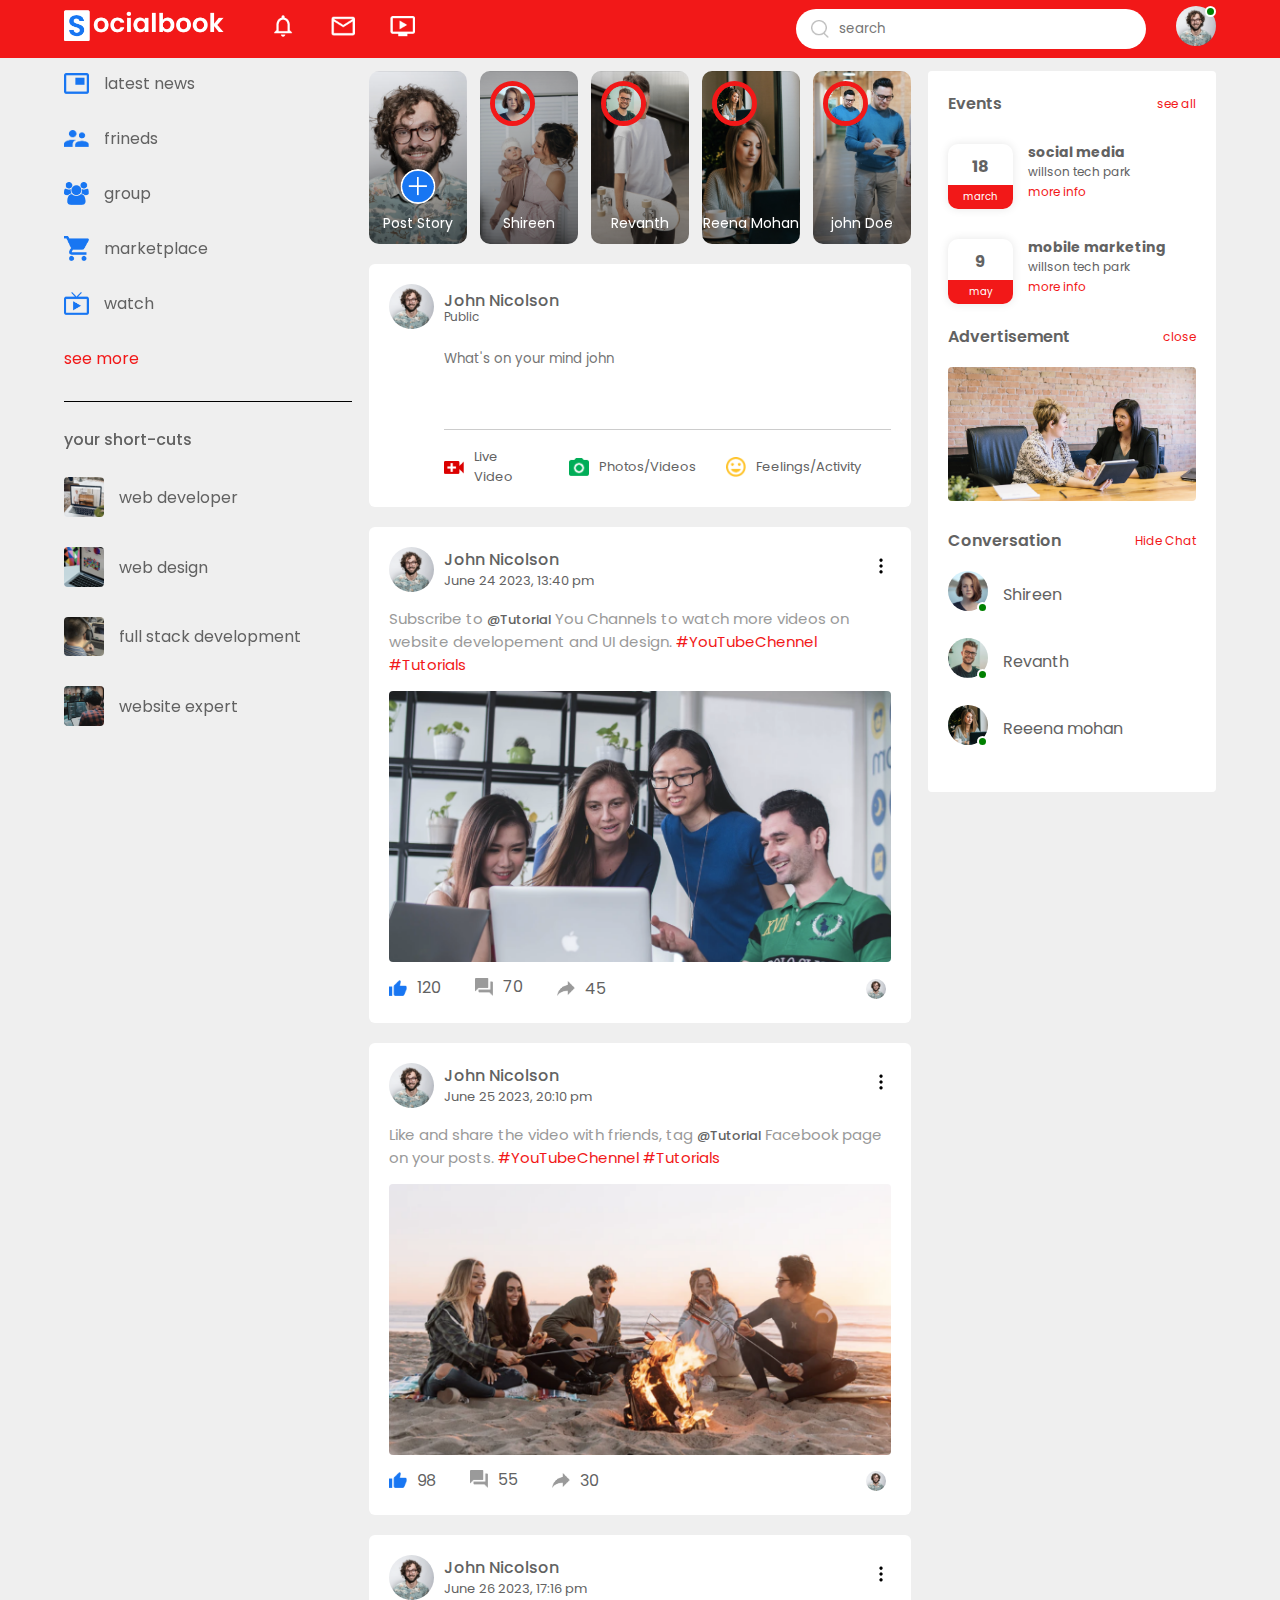
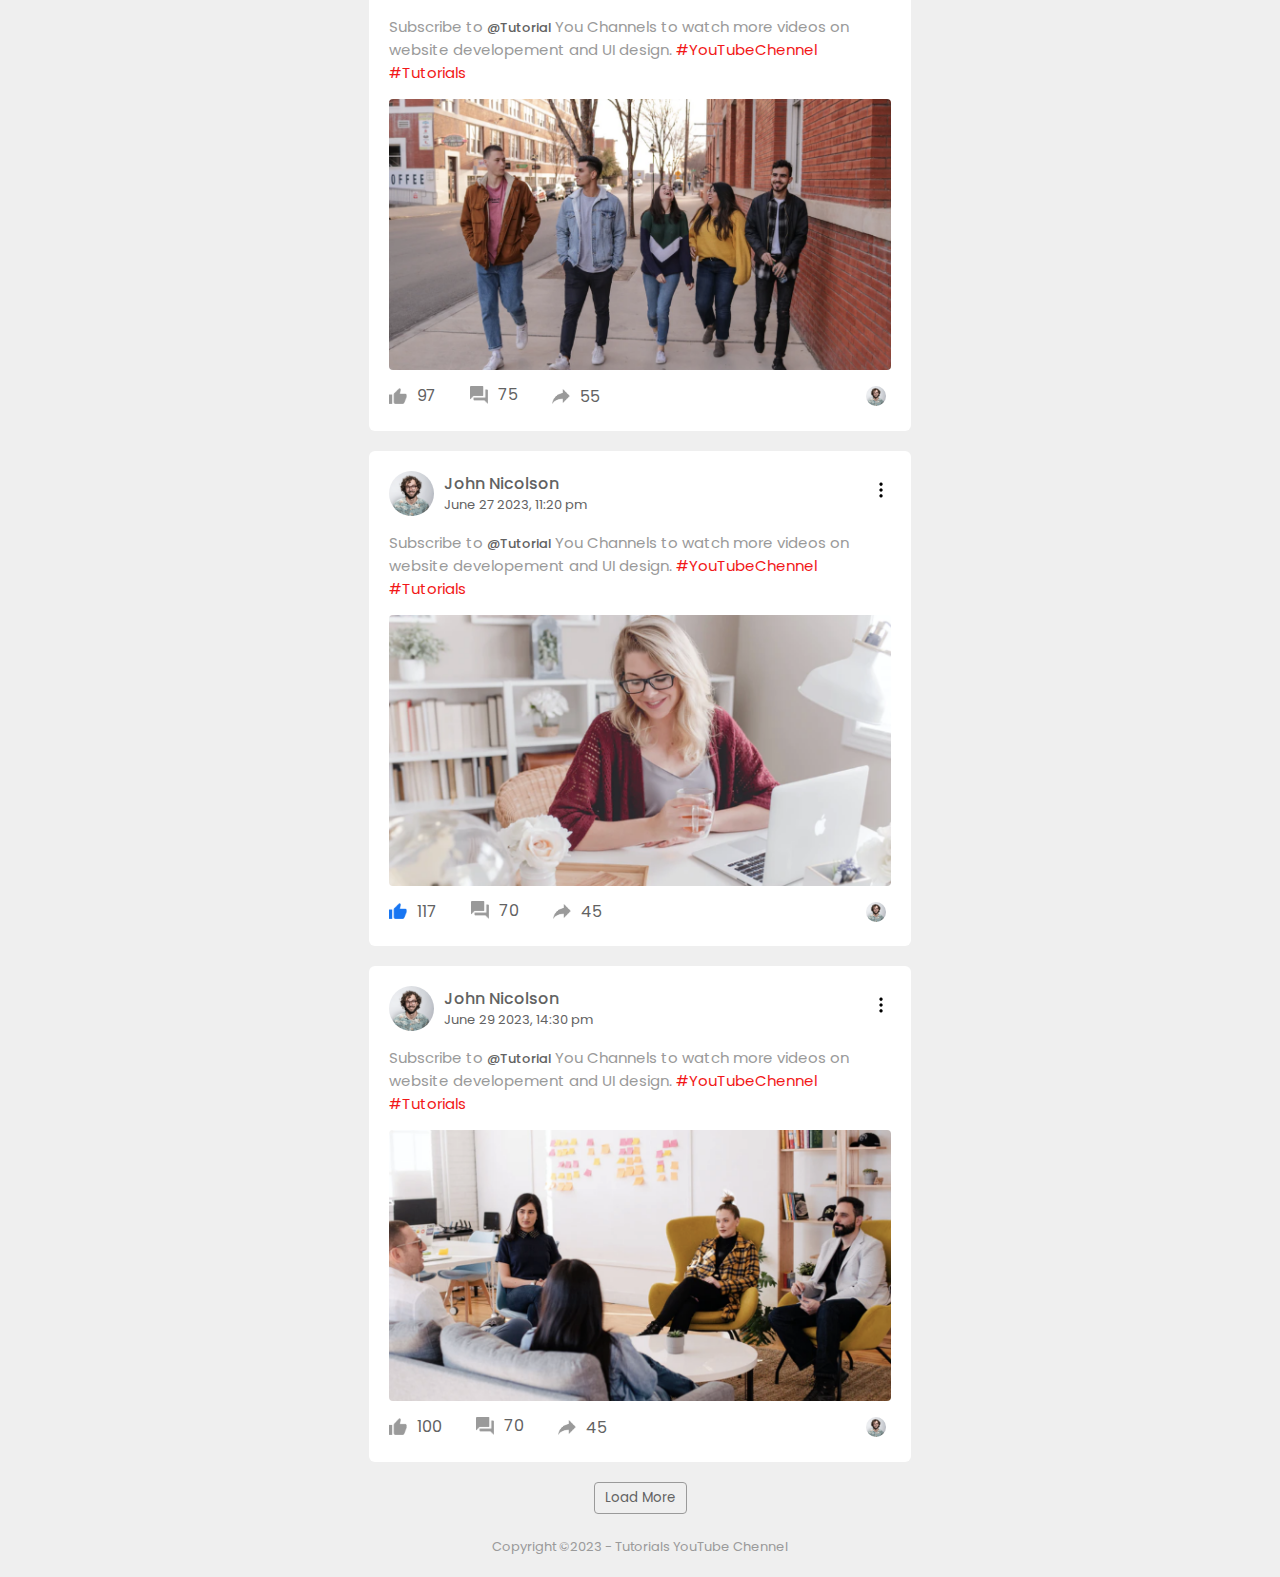
<file: index.html>
<!DOCTYPE html>
<html lang="en">
<head>
    <meta charset="UTF-8">
    <meta name="viewport" content="width=device-width, initial-scale=1.0">
    <title>social media</title>
    <link rel="stylesheet" href="style.css">
</head>
<body>
    
    
<nav>
    <div class="n-l">

      <a href="index.html">  <img src="images/logo.png" alt="" class="logo"></a>
      <ul>
          <li><img src="images/notification.png" alt=""></li>
         <li><img src="images/inbox.png" alt="lbl"></li>
         <li><img src="images/video.png" alt="lbl"></li>

      </ul>
    </div>


  <div class="n-r">
       <div class="search">

           <img src="images/search.png" alt="">
           <input type="text" placeholder="search">
       </div>

        <div class="usericon online" onclick="Menutoggle()">
          <img src="images/profile-pic.png" alt="">

        </div>

    </div>


     <div class="settings-menu">

      <div id="dark-btn" onclick="darkbn()">
        <span></span>
      </div>

      <div class="settings-menu-inner">

          <div class="user-profile">
            <img src="images/profile-pic.png" alt="">
            <div>
              <p>John Nicolson</p>
            <a href="profile.html">See Your Profile</a>
            </div>
          </div>
          <hr>

          <div class="user-profile">
            <img src="images/feedback.png" alt="">
            <div>
              <p>Give Feedback</p>
            <a href="#">help us to improve the new design</a>
            </div>
          </div>
          <hr>


          <div class="settings-link">
            <img src="images/setting.png" class="settings-icon" >
            <a href="#">Settings & Privacy<img src="images/arrow.png" width="10px" ></a>
          </div>

          <div class="settings-link">
            <img src="images/help.png"  class="settings-icon" >
            <a href="#">Help & Support<img src="images/arrow.png" width="10px"></a>
          </div>

          <div class="settings-link">
            <img src="images/display.png" class="settings-icon" >
            <a href="#">Display & Accessibility<img src="images/arrow.png" width="10px" ></a>
          </div>

          <div class="settings-link">
            <img src="images/logout.png" class="settings-icon" >
            <a href="#">Logout <img src="images/arrow.png" width="10px"></a>
          </div>

      </div>

         
     </div>
  


</nav>

<main>
    
<div class="l-container">
<div class="imp-link">

  <a href="#"><img src="images/news.png" alt="">latest news</a>
  <a href="#"><img src="images/friends.png" alt="">frineds</a>
  <a href="#"><img src="images/group.png" alt="">group</a>
  <a href="#"><img src="images/marketplace.png" alt="">marketplace</a>
  <a href="#"><img src="images/watch.png" alt="">watch</a>

  <a href="#">see more</a>
</div>

<div class="short-cuts">
  <p>your short-cuts</p>
  <a href="#"><img src="images/shortcut-1.png" >web developer</a>
  <a href="#"><img src="images/shortcut-2.png" >web design</a>
  <a href="#"><img src="images/shortcut-3.png" >full stack development</a>
  <a href="#"><img src="images/shortcut-4.png" >website expert</a>

</div>

</div>










<div class="middle">
     <div class="story-gallery">
           <div class="story story1">
            <img src="images/upload.png" >
            <p>Post Story</p>
           </div>

           <div class="story story2">
            <img src="images/member-1.png" >
            <p>Shireen</p>
           </div>

           <div class="story story3">
            <img src="images/member-2.png" >
            <p>Revanth</p>
           </div>

           <div class="story story4">
            <img src="images/member-3.png" >
            <p>Reena Mohan</p>
           </div>

           <div class="story story5">
            <img src="images/member-4.png" >
            <p>john Doe</p>
           </div>
     
      </div>

      <div class="write-post-container">
          <div class="user-profile">
            <img src="images/profile-pic.png" alt="">
            <div>
              <p>John Nicolson</p>
              <small>Public </small>
            </div>
          </div>

       <div class="post-input-container">

            <textarea  rows="4" placeholder="What's on your mind john"></textarea>


            <div class="post-links">

                  <a href="#"><img src="images/live-video.png" >Live Video</a>
                  <a href="#"><img src="images/photo.png" >Photos/Videos</a>
                  <a href="#"><img src="images/feeling.png" >Feelings/Activity</a>

            </div>





       </div>   

      </div>


   <div class="post-container">
      

         <div class="post-row">
              <div class="user-profile">
                <img src="images/profile-pic.png" alt="">
                <div>
                  <p>John Nicolson</p>
                <span>June 24 2023, 13:40 pm</span>
                </div>
              </div>
              <a href="#" class="dots"><img src="images/dots.png" alt=""></a>

         </div>
         

          <p class="post-text">Subscribe to <span>@Tutorial </span>
            You Channels to watch more videos on website developement and UI design. 
            <a href="#">#YouTubeChennel</a> 
            <a href="#">#Tutorials</a>
       </p>

       <img src="images/feed-image-1.png" class="post-img">

       <div class="post-row">

           <div class="act-icons">
             
              <div><img src="images/like-blue.png" >120</div>
              <div><img src="images/comments.png" >70</div>
              <div><img src="images/share.png" >45</div>
              
           </div>

           <div class="post-profile-icon">

            <img src="images/profile-pic.png" >
           </div>

       </div>

     </div>

     <div class="post-container">
      

      <div class="post-row">
           <div class="user-profile">
             <img src="images/profile-pic.png" alt="">
             <div>
               <p>John Nicolson</p>
             <span>June 25 2023, 20:10 pm</span>
             </div>
           </div>
           <a href="#" class="dots"><img src="images/dots.png" alt=""></a>

      </div>
      

       <p class="post-text">Like and share the video with friends, tag  <span>@Tutorial </span>
         Facebook page on your posts. 
         <a href="#">#YouTubeChennel</a> 
         <a href="#">#Tutorials</a>
    </p>

    <img src="images/feed-image-2.png" class="post-img">

    <div class="post-row">

        <div class="act-icons">
          
           <div><img src="images/like-blue.png" >98</div>
           <div><img src="images/comments.png" >55</div>
           <div><img src="images/share.png" >30</div>
           
        </div>

        <div class="post-profile-icon">

         <img src="images/profile-pic.png" >
        </div>

    </div>

  </div> 

  <div class="post-container">
      

    <div class="post-row">
         <div class="user-profile">
           <img src="images/profile-pic.png" alt="">
           <div>
             <p>John Nicolson</p>
           <span>June 26 2023, 17:16 pm</span>
           </div>
         </div>
         <a href="#" class="dots"><img src="images/dots.png" alt=""></a>

    </div>
    

     <p class="post-text">Subscribe to <span>@Tutorial </span>
       You Channels to watch more videos on website developement and UI design. 
       <a href="#">#YouTubeChennel</a> 
       <a href="#">#Tutorials</a>
  </p>

  <img src="images/feed-image-3.png" class="post-img">

  <div class="post-row">

      <div class="act-icons">
        
         <div><img src="images/like.png" >97</div>
         <div><img src="images/comments.png" >75</div>
         <div><img src="images/share.png" >55</div>
         
      </div>

      <div class="post-profile-icon">

       <img src="images/profile-pic.png" >
      </div>

  </div>

</div>

<div class="post-container">
      

  <div class="post-row">
       <div class="user-profile">
         <img src="images/profile-pic.png" alt="">
         <div>
           <p>John Nicolson</p>
         <span>June 27 2023, 11:20 pm</span>
         </div>
       </div>
       <a href="#" class="dots"><img src="images/dots.png" alt=""></a>

  </div>
  

   <p class="post-text">Subscribe to <span>@Tutorial </span>
     You Channels to watch more videos on website developement and UI design. 
     <a href="#">#YouTubeChennel</a> 
     <a href="#">#Tutorials</a>
</p>

<img src="images/feed-image-4.png" class="post-img">

<div class="post-row">

    <div class="act-icons">
      
       <div><img src="images/like-blue.png" >117</div>
       <div><img src="images/comments.png" >70</div>
       <div><img src="images/share.png" >45</div>
       
    </div>

    <div class="post-profile-icon">

     <img src="images/profile-pic.png" >
    </div>

</div>

</div>

<div class="post-container">
      

  <div class="post-row">
       <div class="user-profile">
         <img src="images/profile-pic.png" alt="">
         <div>
           <p>John Nicolson</p>
         <span>June 29 2023, 14:30 pm</span>
         </div>
       </div>
       <a href="#" class="dots"><img src="images/dots.png" alt=""></a>

  </div>
  

   <p class="post-text">Subscribe to <span>@Tutorial </span>
     You Channels to watch more videos on website developement and UI design. 
     <a href="#">#YouTubeChennel</a> 
     <a href="#">#Tutorials</a>
</p>

<img src="images/feed-image-5.png" class="post-img">

<div class="post-row">

    <div class="act-icons">
      
       <div><img src="images/like.png" >100</div>
       <div><img src="images/comments.png" >70</div>
       <div><img src="images/share.png" >45</div>
       
    </div>

    <div class="post-profile-icon">

     <img src="images/profile-pic.png" >
    </div>

</div>
</div>
    
<button type="button" class="load-btn">Load More</button>

</div>















<div class="r-container">

     <div class="sidebar-title">
         <h4>Events</h4>
        <a href="#">see all</a>

      </div>

     <div class="events">

       <div class="l-event">
         <h3>18</h3>
         <span>march</span>
       </div>

       <div class="r-event">
         <h4>social media</h4>
         <p>willson tech park</p>
         <a href="#">more info</a>

        </div>
      </div>

     <div class="events">

        <div class="l-event">
          <h3>9</h3>
          <span>may</span>
        </div>

       <div class="r-event">
         <h4>mobile marketing</h4>
         <p>willson tech park</p>
          <a href="#">more info</a>

        </div>

   


      </div>
     <div class="sidebar-title">
       <h4>Advertisement</h4>
       <a href="#">close</a>
   
      </div>
     <img src="images/advertisement.png" class="sidebar-ads">

     <div class="sidebar-title">
        <h4>Conversation</h4>
        <a href="#">Hide Chat</a>
   
      </div>
  

      <div class="online-list">
          <div class="online">
            <img src="images/member-1.png" >
          </div>
          <p>Shireen</p>

    </div>

        <div class="online-list">
          <div class="online">
          <img src="images/member-2.png" >
        </div>
        <p>Revanth</p>

    </div>

    <div class="online-list">
      <div class="online">
      <img src="images/member-3.png" >
      </div>
      <p>Reeena mohan</p>

    </div>
  
 </div>


</main>

<footer>
  <p>Copyright &copy;2023 - Tutorials YouTube Chennel</p>
</footer>

<script src="script.js"></script>
    
</body>
</html>
</file>
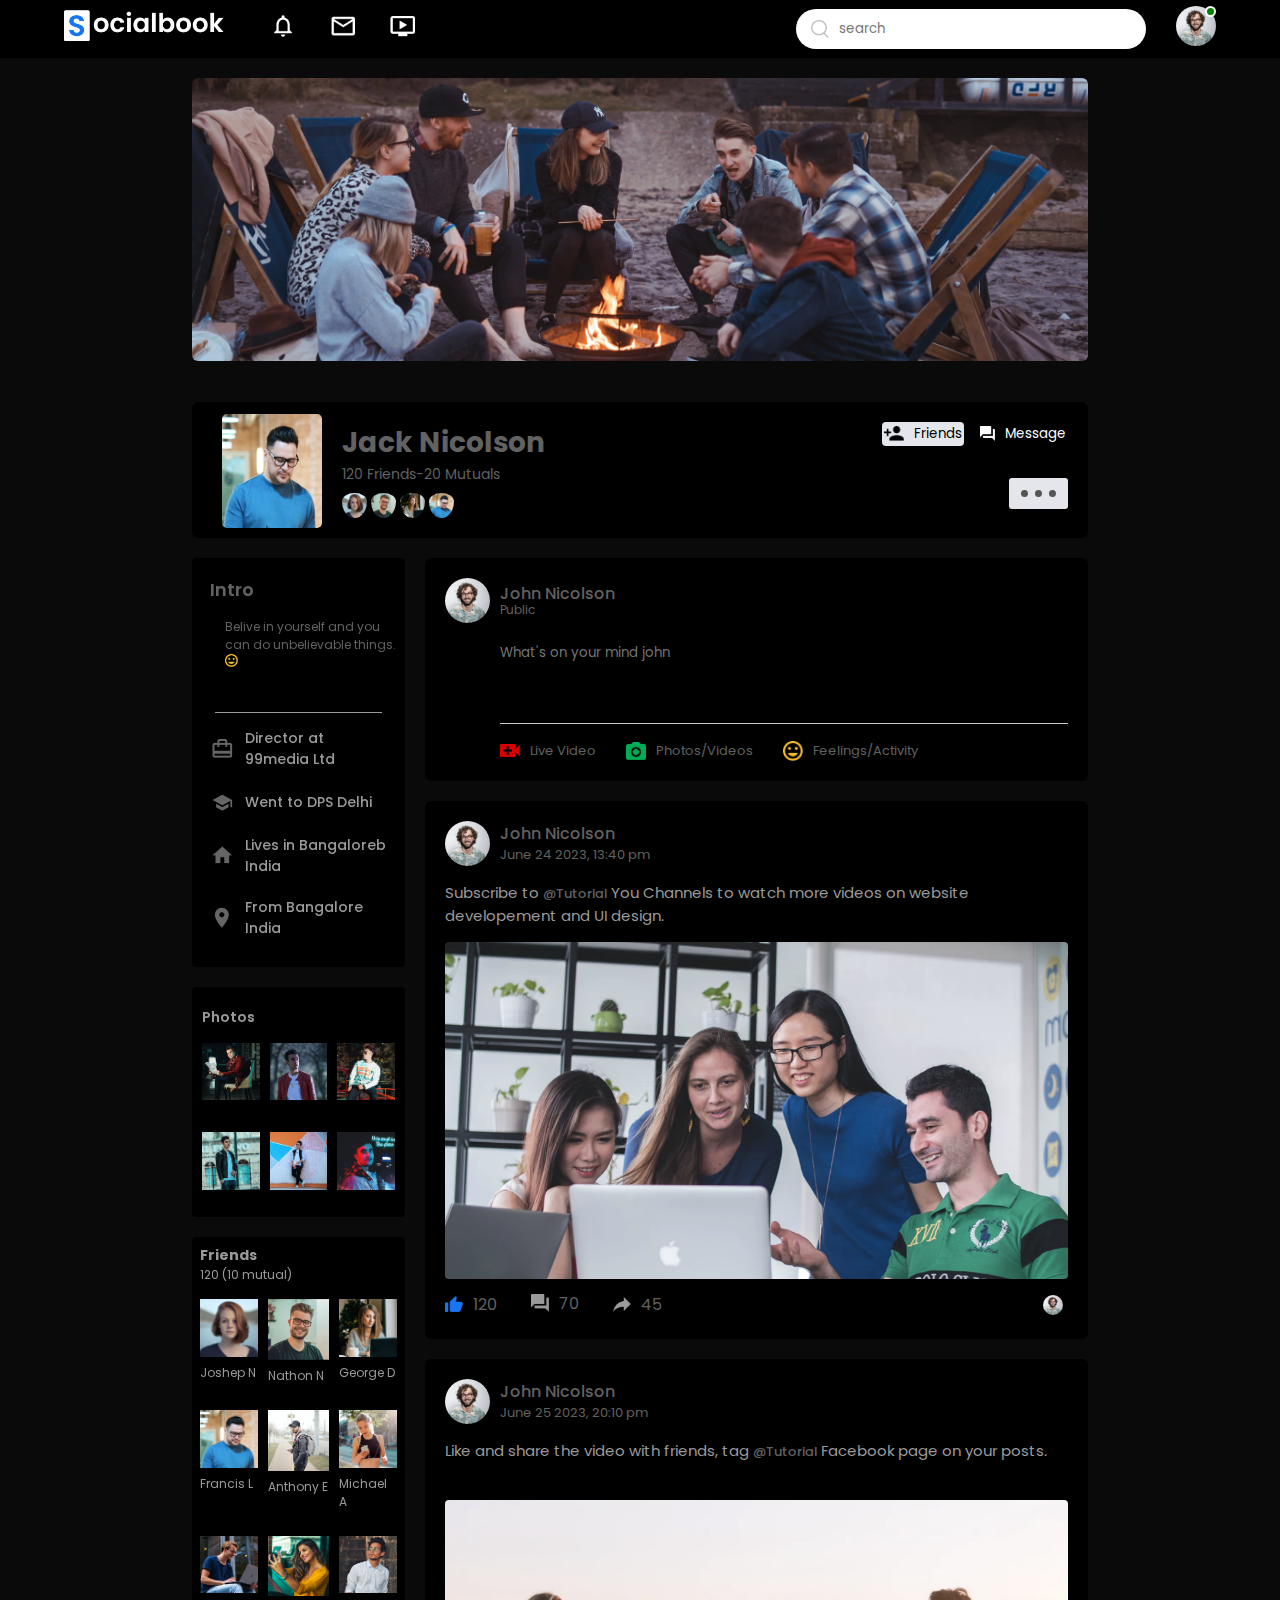
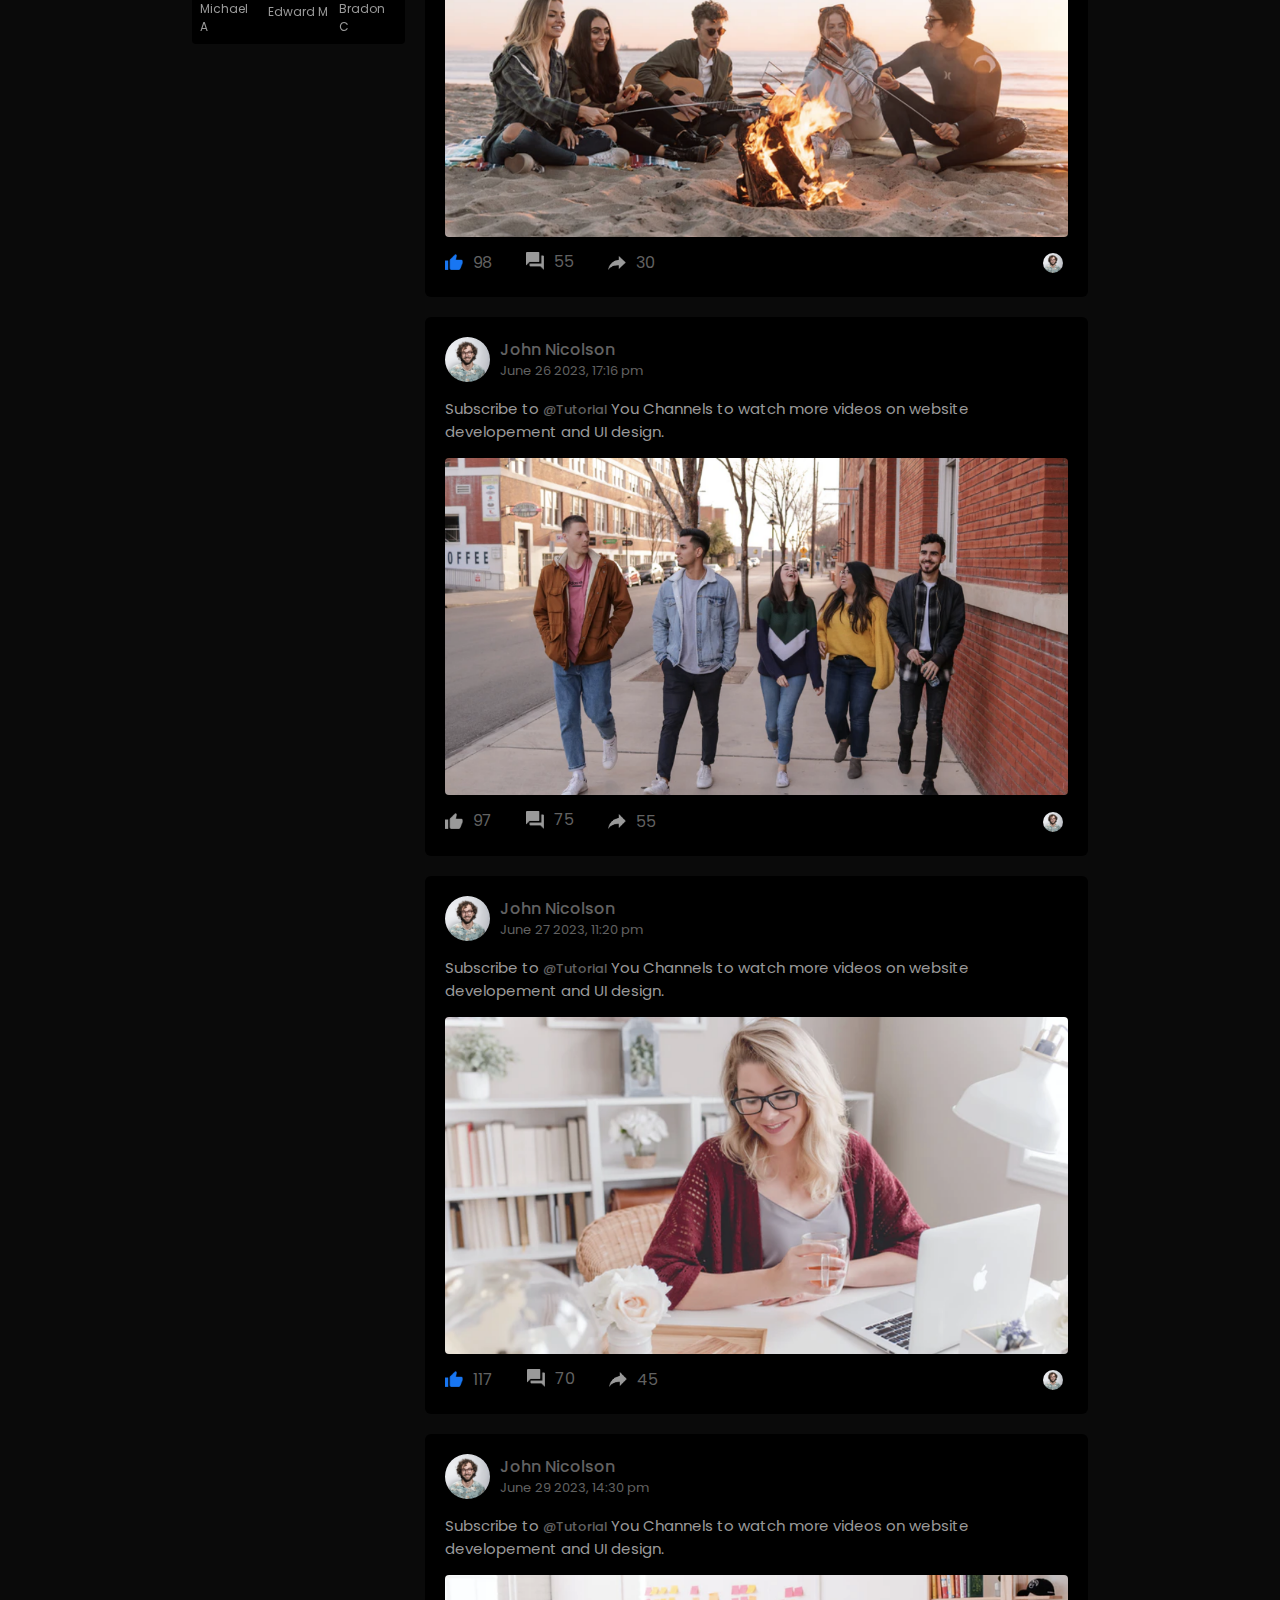
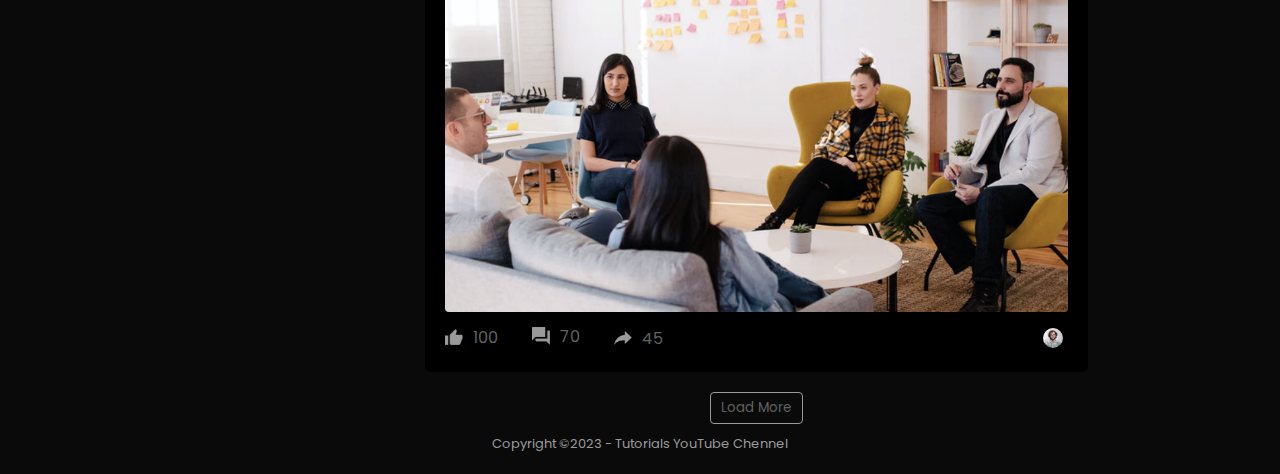
<file: profile.html>
<!DOCTYPE html>
<html lang="en">
<head>
    <meta charset="UTF-8">
    <meta name="viewport" content="width=device-width, initial-scale=1.0">
    <title>social media</title>
    <link rel="stylesheet" href="style.css">
</head>
<body>
    
    
<nav>
    <div class="n-l">
        <a href="index.html"><img src="images/logo.png" alt="" class="logo"></a>
      <ul>
          <li><img src="images/notification.png" alt=""></li>
         <li><img src="images/inbox.png" alt="lbl"></li>
         <li><img src="images/video.png" alt="lbl"></li>

      </ul>
    </div>


  <div class="n-r">
       <div class="search">

           <img src="images/search.png" alt="">
           <input type="text" placeholder="search">
       </div>

        <div class="usericon online" onclick="Menutoggle()">
          <img src="images/profile-pic.png" alt="">

        </div>

    </div>


     <div class="settings-menu">

      <div id="dark-btn" onclick="darkbn()">
        <span></span>
      </div>

      <div class="settings-menu-inner">

          <div class="user-profile">
            <img src="images/profile-pic.png" alt="">
            <div>
              <p>John Nicolson</p>
            <a href="profile.html">See Your Profile</a>
            </div>
          </div>
          <hr>

          <div class="user-profile">
            <img src="images/feedback.png" alt="">
            <div>
              <p>Give Feedback</p>
            <a href="#">help us to improve the new design</a>
            </div>
          </div>
          <hr>


          <div class="settings-link">
            <img src="images/setting.png" class="settings-icon" >
            <a href="#">Settings & Privacy<img src="images/arrow.png" width="10px" ></a>
          </div>

          <div class="settings-link">
            <img src="images/help.png"  class="settings-icon" >
            <a href="#">Help & Support<img src="images/arrow.png" width="10px"></a>
          </div>

          <div class="settings-link">
            <img src="images/display.png" class="settings-icon" >
            <a href="#">Display & Accessibility<img src="images/arrow.png" width="10px" ></a>
          </div>

          <div class="settings-link">
            <img src="images/logout.png" class="settings-icon" >
            <a href="#">Logout <img src="images/arrow.png" width="10px"></a>
          </div>

      </div>

         
     </div>
  


</nav>

<!-----profilecontainer---------->
<div class="profile-container">
    <img src="images/cover.png" class="cover">
</div>  


      <div class="profile">
          <div class="l-col">
              <img src="images/profile.png" class="p1">
              <div class="cnt">
                  <h1>Jack Nicolson</h1>
                  <p>120 Friends-20 Mutuals</p>
                  <img src="images/member-1.png"  >
                  <img src="images/member-2.png" >
                  <img src="images/member-3.png" >
                  <img src="images/member-4.png" >

              </div>
              

          </div>

          <div class="r-col">
              <button type="button"><img src="images/add-friends.png" >Friends</button>
              <button type="button"><img src="images/message.png" alt="">Message</button>
              <br>
              <a href="#"><img src="images/more.png" alt=""></a>
          </div>
    </div>

    <div class="profile-info">

      <div class="l-info">
        <div class="pro-intro">
          <h1>Intro</h1>
          <p>Belive in yourself and you can do unbelievable things. <img src="images/feeling.png" alt=""></p>
        <hr>

        <a href="#"> <img src="images/profile-job.png" alt="">Director at 99media Ltd </a>
        
        <a href="#"> <img src="images/profile-study.png" alt="">Went to DPS Delhi </a>
        <a href="#"> <img src="images/profile-home.png" alt="">Lives in Bangaloreb India  </a>
        <a href="#"> <img src="images/profile-location.png" alt="">From Bangalore India </a>
        </div>
        <div class="pro-photos">
          <div class="photo-title">
            <h1>Photos</h1>
            <p>All Photos</p>
          </div>
           
          <div class="photo-box">
             <div><img src="images/photo1.png"></div>
             <div><img src="images/photo2.png"></div>
             <div><img src="images/photo3.png"></div>
             <div><img src="images/photo4.png"></div>
             <div><img src="images/photo5.png"></div>
             <div><img src="images/photo6.png"></div>
          

          </div>

        </div>

        <div class="pro-friend">

          <div class="frient-title">
            <h1>Friends</h1>
            <p>All Friends</p>
          </div>
          <p class="p-tag">120 (10 mutual)</p>
          <div class="photo-box">

            <div><img src="images/member-1.png" ><p>Joshep N</p></div>
            <div><img src="images/member-2.png" ><p>Nathon N</p></div>
            <div><img src="images/member-3.png" ><p>George D</p></div>
            <div><img src="images/member-4.png" ><p>Francis L</p></div>
            <div><img src="images/member-5.png" ><p>Anthony E</p></div>
            <div><img src="images/member-6.png" ><p>Michael A</p></div>
            <div><img src="images/member-7.png" ><p>Michael A</p></div>
            <div><img src="images/member-8.png" ><p>Edward M</p></div>
            <div><img src="images/member-9.png" ><p>Bradon C</p></div>
          </div>



          
        </div>
        
      </div>

      <div class="r-info">
            
        <div class="middle">
          

          <div class="write-post-container">
              <div class="user-profile">
                <img src="images/profile-pic.png" alt="">
                <div>
                  <p>John Nicolson</p>
                  <small>Public </small>
                </div>
              </div>

            <div class="post-input-container">

                <textarea  rows="4" placeholder="What's on your mind john"></textarea>


                <div class="post-links">

                      <a href="#"><img src="images/live-video.png" >Live Video</a>
                      <a href="#"><img src="images/photo.png" >Photos/Videos</a>
                      <a href="#"><img src="images/feeling.png" >Feelings/Activity</a>

                </div>





            </div>   

          </div>


        <div class="post-container">
          

              <div class="post-row">
                  <div class="user-profile">
                    <img src="images/profile-pic.png" alt="">
                    <div>
                      <p>John Nicolson</p>
                    <span>June 24 2023, 13:40 pm</span>
                    </div>
                  </div>
                  <a href="#" class="dots"><img src="images/dots.png" alt=""></a>

              </div>
              

              <p class="post-text">Subscribe to <span>@Tutorial </span>
                You Channels to watch more videos on website developement and UI design. 
                <a href="#">#YouTubeChennel</a> 
                <a href="#">#Tutorials</a>
            </p>

            <img src="images/feed-image-1.png" class="post-img">

            <div class="post-row">

                <div class="act-icons">
                  
                  <div><img src="images/like-blue.png" >120</div>
                  <div><img src="images/comments.png" >70</div>
                  <div><img src="images/share.png" >45</div>
                  
                </div>

                <div class="post-profile-icon">

                <img src="images/profile-pic.png" >
                </div>

            </div>

          </div>

          <div class="post-container">
          

          <div class="post-row">
                <div class="user-profile">
                  <img src="images/profile-pic.png" alt="">
                  <div>
                    <p>John Nicolson</p>
                  <span>June 25 2023, 20:10 pm</span>
                  </div>
                </div>
                <a href="#" class="dots"><img src="images/dots.png" alt=""></a>

          </div>
          

            <p class="post-text">Like and share the video with friends, tag  <span>@Tutorial </span>
              Facebook page on your posts. 
              <a href="#">#YouTubeChennel</a> 
              <a href="#">#Tutorials</a>
        </p>

        <img src="images/feed-image-2.png" class="post-img">

        <div class="post-row">

            <div class="act-icons">
              
                <div><img src="images/like-blue.png" >98</div>
                <div><img src="images/comments.png" >55</div>
                <div><img src="images/share.png" >30</div>
                
            </div>

            <div class="post-profile-icon">

              <img src="images/profile-pic.png" >
            </div>

        </div>

        </div> 

        <div class="post-container">
          

        <div class="post-row">
              <div class="user-profile">
                <img src="images/profile-pic.png" alt="">
                <div>
                  <p>John Nicolson</p>
                <span>June 26 2023, 17:16 pm</span>
                </div>
              </div>
              <a href="#" class="dots"><img src="images/dots.png" alt=""></a>

        </div>
        

          <p class="post-text">Subscribe to <span>@Tutorial </span>
            You Channels to watch more videos on website developement and UI design. 
            <a href="#">#YouTubeChennel</a> 
            <a href="#">#Tutorials</a>
        </p>

        <img src="images/feed-image-3.png" class="post-img">

        <div class="post-row">

          <div class="act-icons">
            
              <div><img src="images/like.png" >97</div>
              <div><img src="images/comments.png" >75</div>
              <div><img src="images/share.png" >55</div>
              
          </div>

          <div class="post-profile-icon">

            <img src="images/profile-pic.png" >
          </div>

        </div>

        </div>

        <div class="post-container">
          

        <div class="post-row">
            <div class="user-profile">
              <img src="images/profile-pic.png" alt="">
              <div>
                <p>John Nicolson</p>
              <span>June 27 2023, 11:20 pm</span>
              </div>
            </div>
            <a href="#" class="dots"><img src="images/dots.png" alt=""></a>

        </div>


        <p class="post-text">Subscribe to <span>@Tutorial </span>
          You Channels to watch more videos on website developement and UI design. 
          <a href="#">#YouTubeChennel</a> 
          <a href="#">#Tutorials</a>
        </p>

        <img src="images/feed-image-4.png" class="post-img">

        <div class="post-row">

        <div class="act-icons">
          
            <div><img src="images/like-blue.png" >117</div>
            <div><img src="images/comments.png" >70</div>
            <div><img src="images/share.png" >45</div>
            
        </div>

        <div class="post-profile-icon">

          <img src="images/profile-pic.png" >
        </div>

        </div>

        </div>

        <div class="post-container">
          

        <div class="post-row">
            <div class="user-profile">
              <img src="images/profile-pic.png" alt="">
              <div>
                <p>John Nicolson</p>
              <span>June 29 2023, 14:30 pm</span>
              </div>
            </div>
            <a href="#" class="dots"><img src="images/dots.png" alt=""></a>

        </div>


        <p class="post-text">Subscribe to <span>@Tutorial </span>
          You Channels to watch more videos on website developement and UI design. 
          <a href="#">#YouTubeChennel</a> 
          <a href="#">#Tutorials</a>
        </p>

        <img src="images/feed-image-5.png" class="post-img">

        <div class="post-row">

        <div class="act-icons">
          
            <div><img src="images/like.png" >100</div>
            <div><img src="images/comments.png" >70</div>
            <div><img src="images/share.png" >45</div>
            
        </div>

        <div class="post-profile-icon">

          <img src="images/profile-pic.png" >
        </div>

        </div>
        </div>
        
        <button type="button" class="load-btn">Load More</button>

        </div>

      </div>


    </div>


<footer>
  <p>Copyright  &copy;2023 - Tutorials YouTube Chennel</p>
</footer>

<script src="script.js"></script>
    
</body>
</html>
</file>
<file: style.css>
@import url("https://fonts.googleapis.com/css2?family=Poppins:wght@400;500&display=swap");
* {
  margin: 0;
  padding: 0;
  font-family: "poppins";
  box-sizing: border-box;
}

:root {
  --body-color: #efefef;
  --nav-color: #f21818;
  --bg-color:#fff;
}

.dark-theme {
  --body-color: #0a0a0a;
  --nav-color: #000;
  --bg-color:#000;
}

body {
  background: var(--body-color);
  transition: background 0.3s;
}

nav {
  display: flex;
  align-items: center;
  justify-content: space-between;
  background: var(--nav-color);
  padding: 5px 5%;
  position: sticky;
  top: 0;
  z-index: 100;
}

.logo {
  margin-right: 45px;
  width: 160px;
}

nav .n-l, .n-r {
  display: flex;
  align-items: center;
}

nav .n-l ul {
  display: flex;
  gap: 2em;
  cursor: pointer;
}
nav .n-l ul li {
  list-style: none;
  display: inline-block;
}
nav .n-l ul li img {
  width: 28px;
}

.usericon img {
  width: 40px;
  cursor: pointer;
  border-radius: 50%;
}

.usericon {
  margin-left: 30px;
}

.search {
  display: flex;
  align-items: center;
  width: 350px;
  border-radius: 20px;
  padding: 0 15px;
  background: white;
}

.search img {
  width: 18px;
}

.search input {
  padding: 10px;
  background: transparent;
  outline: none;
  border: 0;
}

.online {
  position: relative;
}

.online::after {
  content: "";
  width: 7px;
  height: 7px;
  border: 2px solid white;
  border-radius: 50%;
  top: 0;
  right: 0;
  position: absolute;
  background: green;
}

main {
  display: flex;
  justify-content: space-between;
  padding: 13px 5%;
}

.l-container {
  flex-basis: 25%;
  position: sticky;
  top: 70px;
  align-self: flex-start;
}

.r-container {
  flex-basis: 25%;
  position: sticky;
  top: 70px;
  align-self: flex-start;
  background: var(--bg-color);
  border-radius: 4px;
  padding: 20px;
  color: #626262;
}

.middle {
  flex-basis: 47%;
}

.imp-link a, .short-cuts a {
  text-decoration: none;
  display: flex;
  align-items: center;
  width: -moz-fit-content;
  width: fit-content;
  color: #626262;
  margin-bottom: 30px;
}

.imp-link a img {
  width: 25px;
  margin-right: 15px;
}

.imp-link a:last-child {
  text-decoration: none;
  display: flex;
  align-items: center;
  width: -moz-fit-content;
  width: fit-content;
  color: #626262;
  margin-bottom: 30px;
  color: var(--nav-color);
}

.imp-link {
  border-bottom: 1px solid #000000;
}

.short-cuts a img {
  border-radius: 4px;
  width: 40px;
  margin-right: 15px;
}

.short-cuts p {
  margin: 25px 0;
  color: #626262;
  font-weight: 500;
}

.sidebar-title {
  display: flex;
  justify-content: space-between;
  align-items: center;
  margin-bottom: 18px;
}

.sidebar-title h4 {
  font-weight: 600;
  font-size: 16px;
}

.sidebar-title a {
  text-decoration: none;
  color: var(--nav-color);
  font-size: 12px;
}

.events {
  display: flex;
  font-size: 14px;
  margin-bottom: 20px;
  align-items: center;
}

.l-event {
  border-radius: 10px;
  height: 65px;
  width: 65px;
  margin-right: 15px;
  margin-top: 10px;
  padding-top: 10px;
  text-align: center;
  position: relative;
  overflow: hidden;
  box-shadow: 0 0 10px rgba(0, 0, 0, 0.1);
}

.events p {
  font-size: 12px;
}

.events a {
  font-size: 12px;
  text-decoration: none;
  color: var(--nav-color);
}

.l-event span {
  position: absolute;
  bottom: 0;
  left: 0;
  width: 100%;
  background: var(--nav-color);
  color: #fff;
  font-size: 10px;
  padding: 4px 0;
}

.sidebar-ads {
  width: 100%;
  margin-bottom: 20px;
  border-radius: 4px;
}

.online-list {
  display: flex;
  align-items: center;
  margin-bottom: 20px;
}

.online-list .online img {
  width: 40px;
  border-radius: 50%;
}

.online-list .online {
  width: 40px;
  border-radius: 50%;
  margin-right: 15px;
}

.online-list .online::after {
  top: unset;
  bottom: 5px;
  right: 0;
}

.story-gallery {
  display: flex;
  justify-content: space-between;
  margin-bottom: 20px;
}

.story {
  flex-basis: 18%;
  padding-top: 32%;
  position: relative;
  background-image: linear-gradient(transparent, rgba(0, 0, 0, 0.5)), url(images/status-1.png);
  background-position: center;
  background-size: cover;
  border-radius: 10px;
}

.story img {
  position: absolute;
  width: 45px;
  border-radius: 50%;
  top: 10px;
  left: 10px;
  border: 5px solid var(--nav-color);
}

.story p {
  position: absolute;
  bottom: 10px;
  width: 100%;
  text-align: center;
  color: #fff;
  font-size: 14px;
}

.story1 {
  background-image: linear-gradient(transparent, rgba(0, 0, 0, 0.5)), url(images/status-1.png);
}

.story2 {
  background-image: linear-gradient(transparent, rgba(0, 0, 0, 0.5)), url(images/status-2.png);
}

.story3 {
  background-image: linear-gradient(transparent, rgba(0, 0, 0, 0.5)), url(images/status-3.png);
}

.story4 {
  background-image: linear-gradient(transparent, rgba(0, 0, 0, 0.5)), url(images/status-4.png);
}

.story5 {
  background-image: linear-gradient(transparent, rgba(0, 0, 0, 0.5)), url(images/status-5.png);
}

.story.story1 img {
  top: unset;
  left: 50%;
  border: 0;
  bottom: 40px;
  width: 35px;
  transform: translateX(-50%);
}

.write-post-container {
  width: 100%;
  background: var(--bg-color);
  padding: 20px;
  border-radius: 6px;
  color: #626262;
}

.user-profile {
  display: flex;
  align-items: center;
}

.user-profile img {
  width: 45px;
  border-radius: 50%;
  margin-right: 10px;
}

.user-profile p {
  margin-bottom: -5px;
  font-weight: 500;
  color: #626262;
}

small {
  font-size: 12px;
  display: flex;
  align-items: center;
}

.post-input-container {
  padding-left: 55px;
  padding-top: 20px;
}

.post-input-container textarea {
  border: 0;
  width: 100%;
  outline: 0;
  border-bottom: 1px solid #ccc;
  background: transparent;
  resize: none;
}

.post-links {
  display: flex;
  margin-top: 10px;
}

.post-links a {
  text-decoration: none;
  align-items: center;
  display: flex;
  color: #626262;
  margin-right: 30px;
  font-size: 13px;
}

.post-links img {
  margin-right: 10px;
  width: 20px;
}

.post-container {
  width: 100%;
  background: var(--bg-color);
  color: #626262;
  padding: 20px;
  margin-top: 20px;
  border-radius: 6px;
}

span {
  font-size: 13px;
  color: #626262;
}

.post-text {
  color: #9a9a9a;
  margin: 15px 0;
  font-size: 15px;
}

.post-text span {
  color: #626262;
  font-weight: 500;
}

.post-text a {
  color: var(--nav-color);
  text-decoration: none;
}

.post-img {
  width: 100%;
  border-radius: 4px;
  margin-bottom: 5px;
}

.post-row {
  display: flex;
  align-items: center;
  justify-content: space-between;
}

.act-icons div img {
  width: 18px;
  margin-right: 10px;
}

.act-icons div {
  display: inline-flex;
  align-items: center;
  margin-right: 30px;
}

.post-profile-icon {
  display: flex;
  align-items: center;
}

.post-profile-icon img {
  margin-right: 5px;
  border-radius: 50%;
  width: 20px;
}

.dot {
  display: flex;
  justify-content: space-between;
}

.post-row a img {
  width: 20px;
}

.post-row a {
  color: #9a9a9a;
}

.load-btn {
  display: block;
  margin: auto;
  margin-top: 20px;
  padding: 5px 10px;
  border: 1px solid #9a9a9a;
  cursor: pointer;
  border-radius: 4px;
  background: transparent;
  color: #626262;
}

footer p {
  text-align: center;
  color: #9a9a9a;
  padding: 10px 0 20px;
  font-size: 13px;
}

.settings-menu {
  position: absolute;
  width: 90%;
  background: var(--bg-color);
  max-width: 350px;
  overflow: hidden;
  top: 108%;
  right: 5%;
  box-shadow: 0 0 10px rgba(0, 0, 0, 0.4);
  border-radius: 4px;
  max-height: 0;
  transition: max-height 0.3s;
}

.settings-menu-height {
  max-height: 450px;
}

.user-profile a {
  font-size: 12px;
  color: var(--nav-color);
  text-decoration: none;
}

.settings-menu-inner {
  padding: 20px;
}

.settings-menu hr {
  border: 0;
  background: #9a9a9a;
  height: 1px;
  margin: 15px 0;
}

.settings-link {
  display: flex;
  align-items: center;
  margin: 15px 0;
}

.settings-link .settings-icon {
  width: 38px;
  margin-right: 10px;
  border-radius: 50%;
}

.settings-link a {
  display: flex;
  flex: 1;
  align-items: center;
  justify-content: space-between;
  text-decoration: none;
  color: #626262;
}

#dark-btn {
  position: absolute;
  top: 20px;
  right: 20px;
  width: 45px;
  background-color: #ccc;
  border-radius: 15px;
  padding: 2px 3px;
  cursor: pointer;
  display: flex;
  transition: padding-left 0.5s background 0.5s;
}

#dark-btn span {
  width: 18px;
  height: 18px;
  background: #fff;
  display: inline-block;
  border-radius: 50%;
}

#dark-btn.dark-btn-on {
  padding-left: 23px;
  background: #000;
}

.profile-container {
  padding: 20px 15%;
  color: #626262;
}

.cover {
  width: 100%;
  border-radius: 6px;
  margin-bottom: 14px;
}

.profile {
  display: flex;
  justify-content: space-between;
  background: var(--bg-color);
  margin-left: 15%;
  margin-right: 15%;
  height: 8.5rem;
  border-radius: 6px;
  padding-left: 20px;
  padding-top: 20px;
  padding-right: 20px;
}

img.p1 {
  width: 120px;
  border-radius: 15px;
  padding: 10px;
  margin-top: -18px;
}

.cnt {
  font-size: 14px;
  color: #626262;
  margin-left: 10px;
  padding-bottom: 10px;
}

.l-col {
  display: flex;
}

.cnt img {
  width: 25px;
  border-radius: 50%;
  padding-top: 8px;
}

.r-col {
  gap: 10px;
  align-items: center;
  text-align: right;
}

.r-col button {
  display: inline-flex;
  background: var(--nav-color);
  padding: 2px;
  align-items: center;
  color: #fff;
  border: 0;
  outline: 0;
  border-radius: 4px;
  cursor: pointer;
}

.r-col button img {
  margin-right: 10px;
  height: 15px;
}

.r-col button:first-child {
  background: #e4e6eb;
  color: #000000;
  margin-right: 10px;
}

.r-col a {
  border-radius: 3px;
  background: #e4e6eb;
  margin-top: 30px;
  display: inline-flex;
  padding: 12px;
}

.profile-info {
  margin-top: 20px;
  margin-left: 15%;
  margin-right: 15%;
  display: flex;
  position: sticky;
}

.l-info {
  flex-basis: 25%;
  position: sticky;
  top: 70px;
  align-self: flex-start;
}

.pro-intro {
  background: var(--bg-color);
  border-radius: 4px;
  position: sticky;
}

.pro-photos {
  background: var(--bg-color);
  border-radius: 4px;
  margin-top: 20px;
  position: sticky;
}

.pro-friend {
  background: var(--bg-color);
  border-radius: 4px;
  margin-top: 20px;
  position: sticky;
}

.r-info {
  margin-left: 20px;
  flex-basis: 78%;
}

.pro-intro h1 {
  font-size: 18px;
  padding-top: 10px;
  padding-left: 10px;
  color: #626262;
  font-weight: 600;
}

.pro-intro p {
  font-size: 12px;
  display: inline-block;
  color: #626262;
  margin-top: 15px;
  margin-left: 25px;
  margin-bottom: 25px;
  font-weight: 400;
}
.pro-intro p img {
  width: 13px;
  align-items: center;
}

.profile-info hr {
  border: 0;
  background: #9a9a9a;
  margin: 15px 15px;
  height: 1px;
}

.pro-intro a {
  text-decoration: none;
  display: flex;
  align-items: center;
  width: -moz-fit-content;
  width: fit-content;
  color: #626262;
  margin-bottom: 20px;
  margin-left: 10px;
  margin-right: 10px;
  font-size: 14px;
  color: #9a9a9a;
  font-weight: 500;
}
.pro-intro a img {
  width: 25px;
  margin-right: 10px;
}

.pro-intro, .pro-friend {
  padding: 8px;
}

.pro-photos {
  padding: 20px 10px;
}

.photo-title {
  display: flex;
  align-items: center;
  justify-content: space-between;
}
.photo-title h1 {
  font-size: 14px;
  color: #9a9a9a;
  font-weight: 600;
}
.photo-title p {
  font-size: 12px;
  color: var(--nav-color);
  font-weight: 400;
}

.photo-box {
  display: grid;
  grid-template-columns: repeat(3, auto);
  grid-gap: 10px;
}

.photo-box div {
  margin-top: 15px;
}
.photo-box div p {
  font-size: 12px;
  color: #9a9a9a;
}

.photo-box div img {
  width: 100%;
  cursor: pointer;
}

.frient-title {
  display: flex;
  justify-content: space-between;
  align-items: center;
}
.frient-title h1 {
  font-size: 14px;
  color: #9a9a9a;
}
.frient-title p {
  font-size: 12px;
  color: var(--nav-color);
  cursor: pointer;
}

.p-tag {
  font-size: 12px;
  color: #9a9a9a;
}

@media (max-width: 900px) {
  .l-container {
    display: none;
  }
  .r-container {
    display: none;
  }
  nav {
    flex-wrap: wrap;
    padding: 10px;
  }
  .search {
    display: none;
  }
  .logo {
    width: 110px;
    margin-right: 20px;
  }
  nav .n-l ul li img {
    width: 20px;
    margin-left: -10px;
  }
  .usericon img {
    width: 30px;
  }
  .post-links {
    flex-wrap: wrap;
  }
  .middle {
    flex-basis: 100%;
  }
  .story.story1 img {
    width: 30px;
    bottom: 30px;
  }
  .story p {
    font-size: 10px;
  }
  .story img {
    width: 30px;
  }
  .post-links a {
    font-size: 9px;
  }
  .post-links a img {
    margin-left: 5px;
    padding-bottom: 10px;
    width: 16px;
  }
  .post-input-container {
    padding-left: 0;
  }
}
@media (max-width: 900px) {
  .profile-container {
    padding: 20px 5%;
  }
  .cnt {
    font-size: 9px;
  }
  .cnt img {
    width: 15px;
  }
  .cnt h1 {
    font-size: 12px;
  }
  img.p1 {
    height: 90px;
    width: auto;
    align-items: center;
  }
  .profile {
    flex-wrap: wrap;
    height: auto;
    padding-bottom: 10px;
    width: 90%;
    margin-left: auto;
    margin-right: auto;
  }
  .r-col a {
    display: none;
  }
  .profile-info {
    flex-wrap: wrap;
    margin-top: 0;
  }
  .l-info, .r-info {
    position: relative;
    flex-basis: 100%;
  }
  .l-info {
    margin-bottom: 90px;
  }
  .r-info {
    margin-left: 0;
  }
  .profile-info {
    margin-left: 5%;
    margin-right: 5%;
    flex-basis: 100%;
  }
}/*# sourceMappingURL=style.css.map */
</file>
